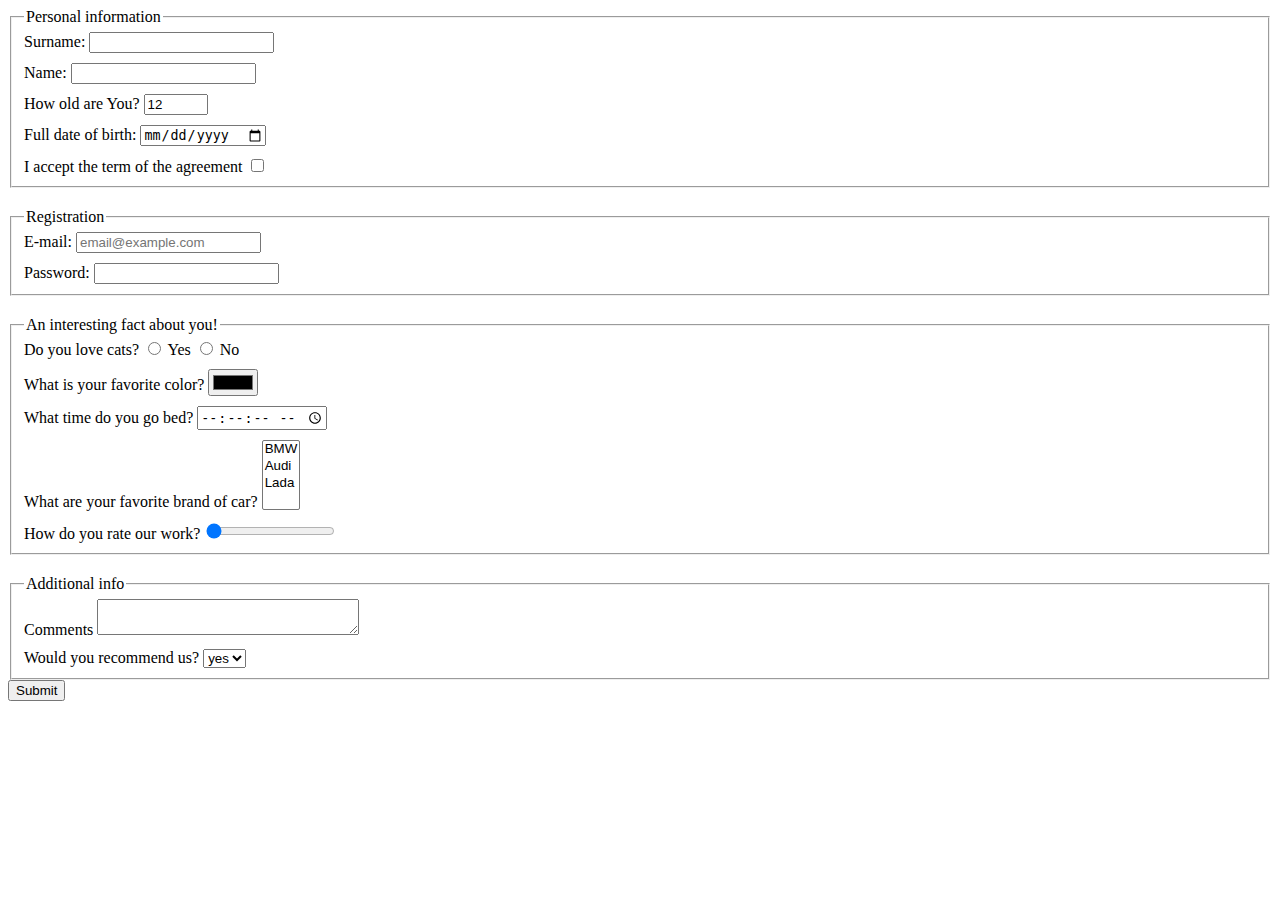
<file: index.html>
<!DOCTYPE html><html lang="en"><head><meta charset="UTF-8"><meta http-equiv="X-UA-Compatible" content="IE=edge"><meta name="viewport" content="width=device-width, initial-scale=1.0"><title>Document</title><link rel="stylesheet" href="style.2dde3a0a.css"></head><body> <form action="https://mate-academy-form-lesson.herokuapp.com/create-application" method="post"> <fieldset class="fieldset"> <legend>Personal information</legend> <div> <label> Surname: <input type="text" name="Surname" autocomplete="off" required> </label> </div> <div> <label class="form-field"> Name: <input type="text" name="Name" required> </label> </div> <div> <label class="form-field"> How old are You? <input type="number" name="howOld" value="12" min="1" max="100" required> </label> </div> <div> <label class="form-field"> Full date of birth: <input type="date" name="fullDate" required> </label> </div> <div> <label class="form-field"> I accept the term of the agreement <input type="checkbox" name="term" required> </label> </div> </fieldset> <fieldset class="fieldset"> <legend>Registration</legend> <div> <label> E-mail: <input type="email" id="E-mail" placeholder="email@example.com" required> </label> </div> <div> <label class="form-field"> Password: <input type="password" id="password" minlength="5" maxlength="30" required> </label> </div> </fieldset> <fieldset class="fieldset"> <legend>An interesting fact about you!</legend> <div> Do you love cats? <label> <input type="radio" name="doYouLoveCats" value="m"> Yes </label> <label> <input type="radio" name="doYouLoveCats" value="f"> No </label> </div> <div> <label class="form-field"> What is your favorite color? <input type="color" name="WhatIsYourFavoriteColor"> </label> </div> <div> <label class="form-field"> What time do you go bed? <input type="time" name="WhatTimeDoYouGoBed" step="1"> </label> </div> <div> <label class="form-field"> What are your favorite brand of car? <select name="brand" id="cars" multiple> <option value="BMW">BMW</option> <option value="Audi">Audi</option> <option value="Lada">Lada</option> </select> </label> </div> <div> <label class="form-field"> How do you rate our work? <input type="range" name="HowDoYouRateOurWork" required value="0"> </label> </div> </fieldset> <fieldset> <legend>Additional info</legend> <div> <label> Comments <textarea name="comments" rows="2" cols="30" placeholder="write your comment">
            </textarea> </label> </div> <div> <label class="form-field"> Would you recommend us? <select name="WhouldYouRecommendUs"> <option value="Yes">yes</option> <option value="No">no</option> </select> </label> </div> </fieldset> <button type="submit">Submit</button> </form> </body></html>
</file>
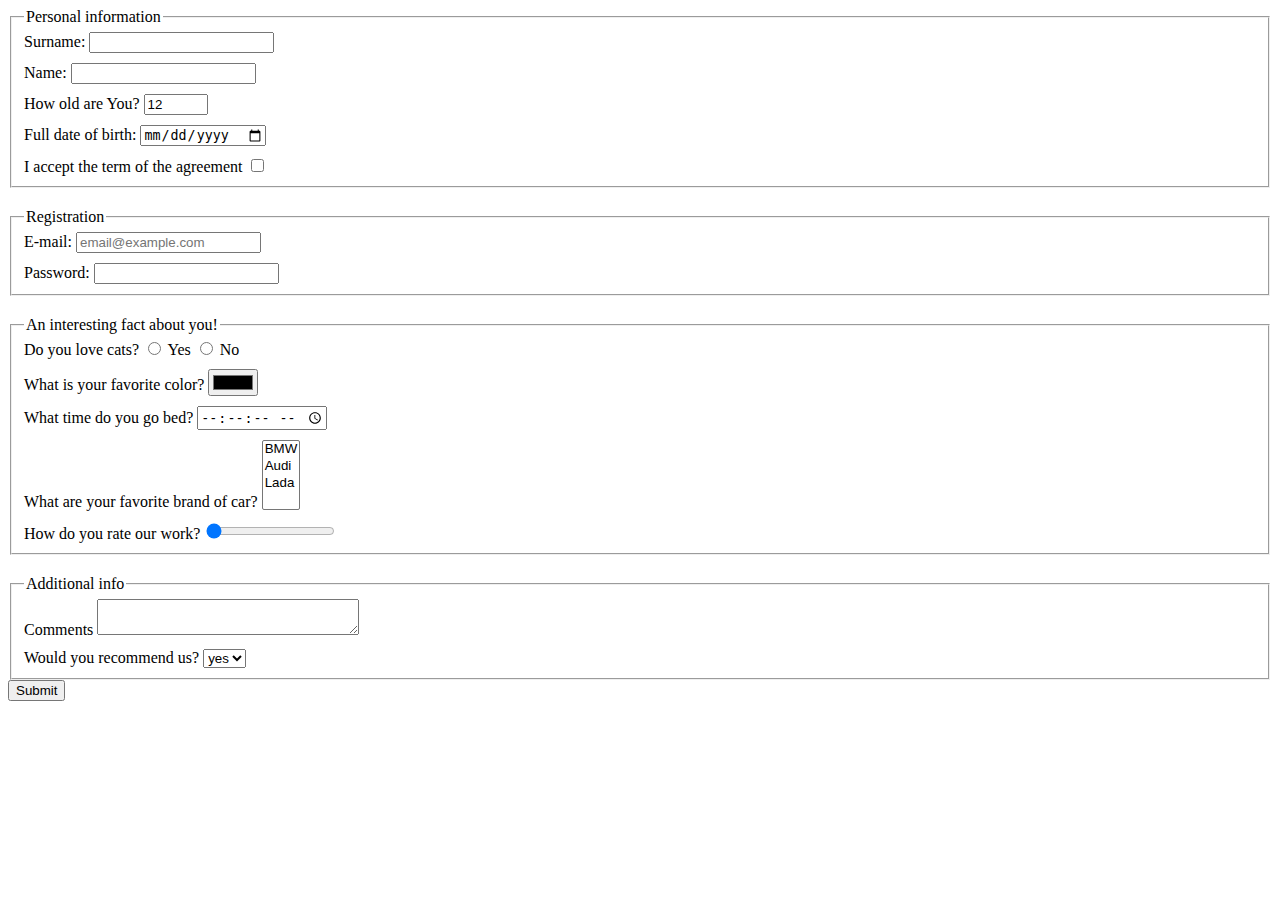
<file: src/index.html>
<!DOCTYPE html>
<html lang="en">
  <head>
    <meta charset="UTF-8">
    <meta http-equiv="X-UA-Compatible" content="IE=edge">
    <meta name="viewport" content="width=device-width, initial-scale=1.0">
    <title>Document</title>
    <link rel="stylesheet" href="./style.css">
  </head>
  <body>
    <form action="https://mate-academy-form-lesson.herokuapp.com/create-application" method="post">
      <fieldset class="fieldset">
        <legend>Personal information</legend>
        <div>
          <label>
            Surname:
            <input
              type="text"
              name="Surname"
              autocomplete="off"
              required
            >
          </label>
        </div>

        <div>
          <label class="form-field">
            Name:
            <input
              type="text"
              name="Name"
              required
            >
          </label>
        </div>

        <div>
          <label class="form-field">
              How old are You?
            <input
              type="number"
              name="howOld"
              value="12"
              min="1"
              max="100"
              required
            >
          </label>
        </div>

        <div>
          <label class="form-field">
              Full date of birth:
            <input
              type="date"
              name="fullDate"
              required
            >
          </label>
        </div>

        <div>
          <label class="form-field">
              I accept the term of the agreement
            <input
              type="checkbox"
              name="term"
              required
            >
          </label>
        </div>
      </fieldset>

      <fieldset class="fieldset">
        <legend>Registration</legend>
        <div>
          <label>
            E-mail:
            <input
              type="email"
              id="E-mail"
              placeholder="email@example.com"
              required
            >
          </label>
        </div>
        <div>
          <label class="form-field">
            Password:
            <input
              type="password"
              id="password"
              minlength="5"
              maxlength="30"
              required
            >
          </label>
        </div>
      </fieldset>

      <fieldset class="fieldset">
        <legend>An interesting fact about you!</legend>
        <div>
          Do you love cats?

          <label>
            <input
              type="radio"
              name="doYouLoveCats"
              value="m"
            >
              Yes
          </label>

          <label>
            <input
              type="radio"
              name="doYouLoveCats"
              value="f"
            >
              No
          </label>
        </div>
        <div>
          <label class="form-field">
            What is your favorite color?
            <input
             type="color"
             name="WhatIsYourFavoriteColor"
            >
          </label>
        </div>
        <div>
          <label class="form-field">
            What time do you go bed?
            <input
              type="time"
              name="WhatTimeDoYouGoBed"
              step="1"
            >
          </label>
        </div>
        <div>
          <label class="form-field">
            What are your favorite brand of car?
            <select
              name="brand"
              id="cars"
              multiple
            >
              <option value="BMW">BMW</option>
              <option value="Audi">Audi</option>
              <option value="Lada">Lada</option>
            </select>
          </label>
        </div>
        <div>
          <label class="form-field">
            How do you rate our work?
            <input
              type="range"
              name="HowDoYouRateOurWork"
              required
              value="0"
            >
          </label>
        </div>
      </fieldset>

      <fieldset>
        <legend>Additional info</legend>
        <div>
          <label>
            Comments
            <textarea
              name="comments"
              rows="2"
              cols="30"
              placeholder="write your comment"
            >
            </textarea>
          </label>
        </div>
        <div>
          <label class="form-field">
            Would you recommend us?
            <select name="WhouldYouRecommendUs">
              <option value="Yes">yes</option>
              <option value="No">no</option>
            </select>
          </label>
        </div>
      </fieldset>
      <button type="submit">Submit</button>
    </form>
  </body>
</html>
</file>
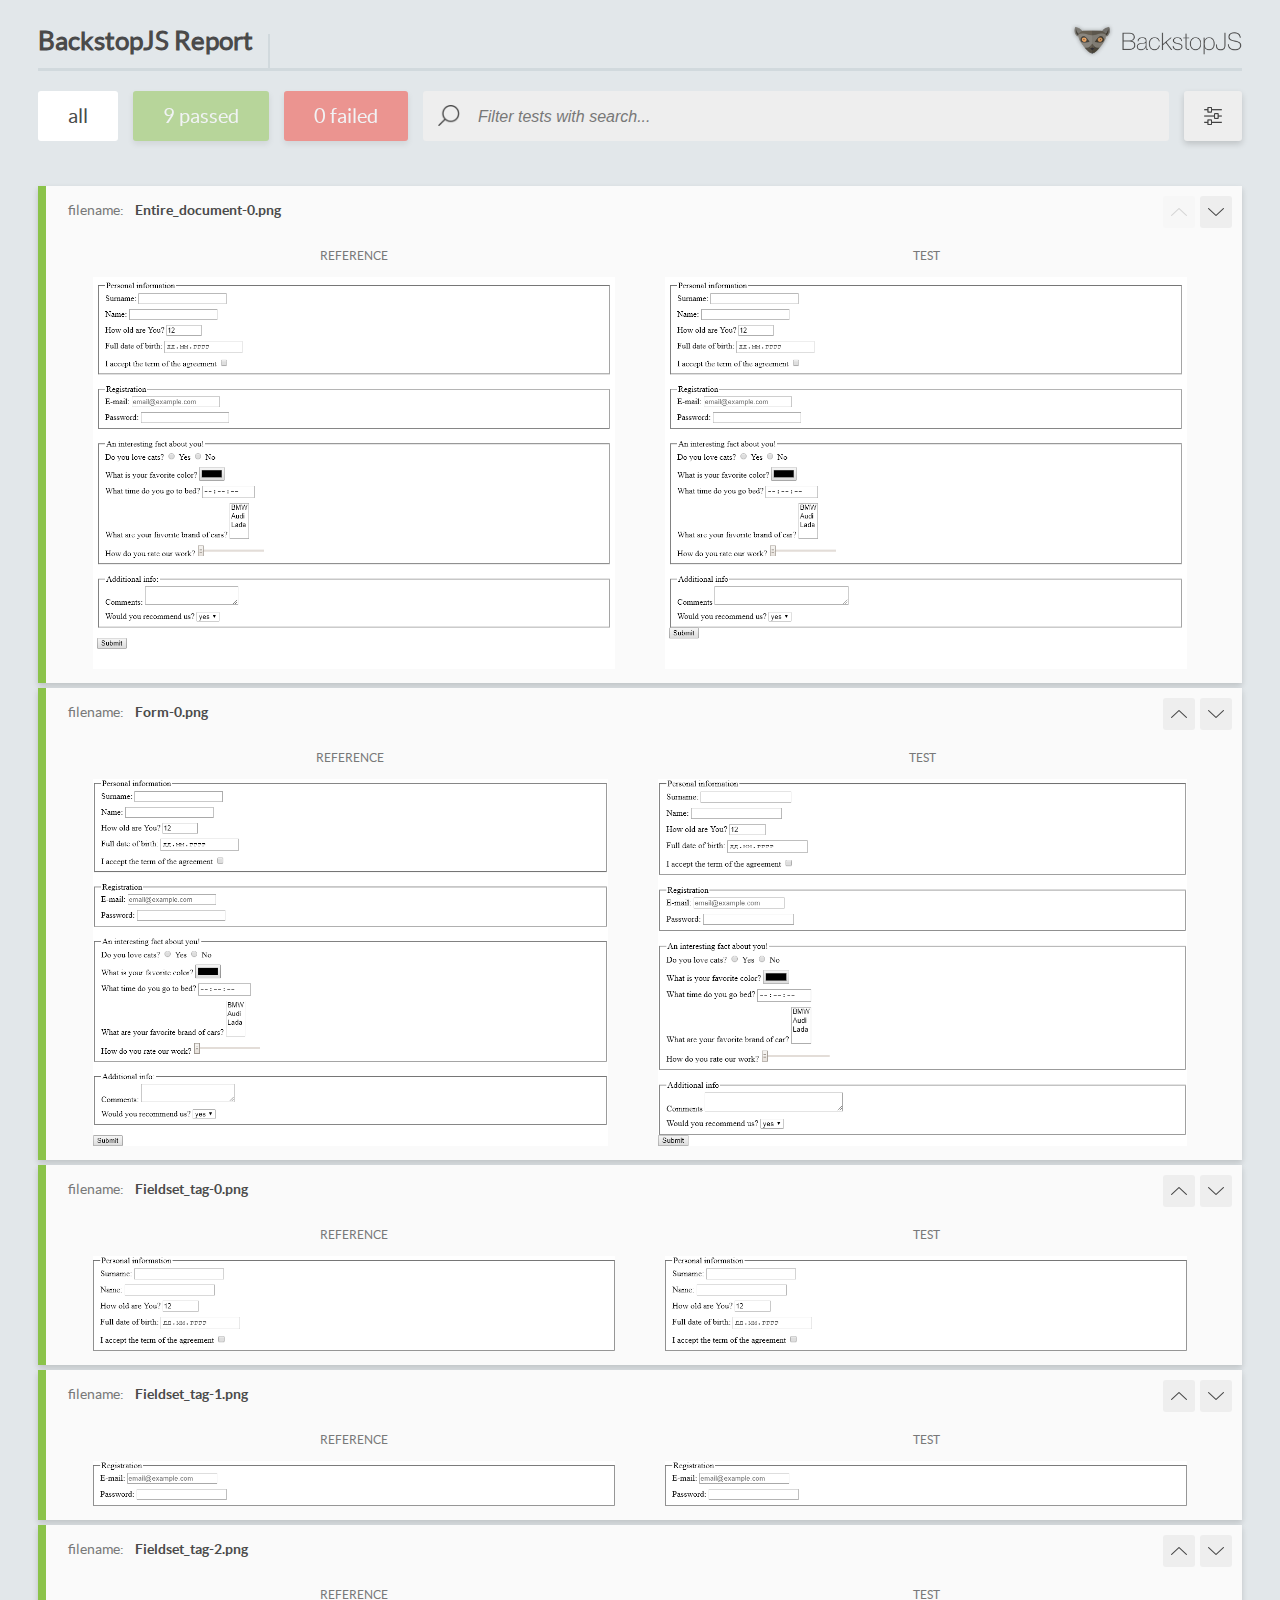
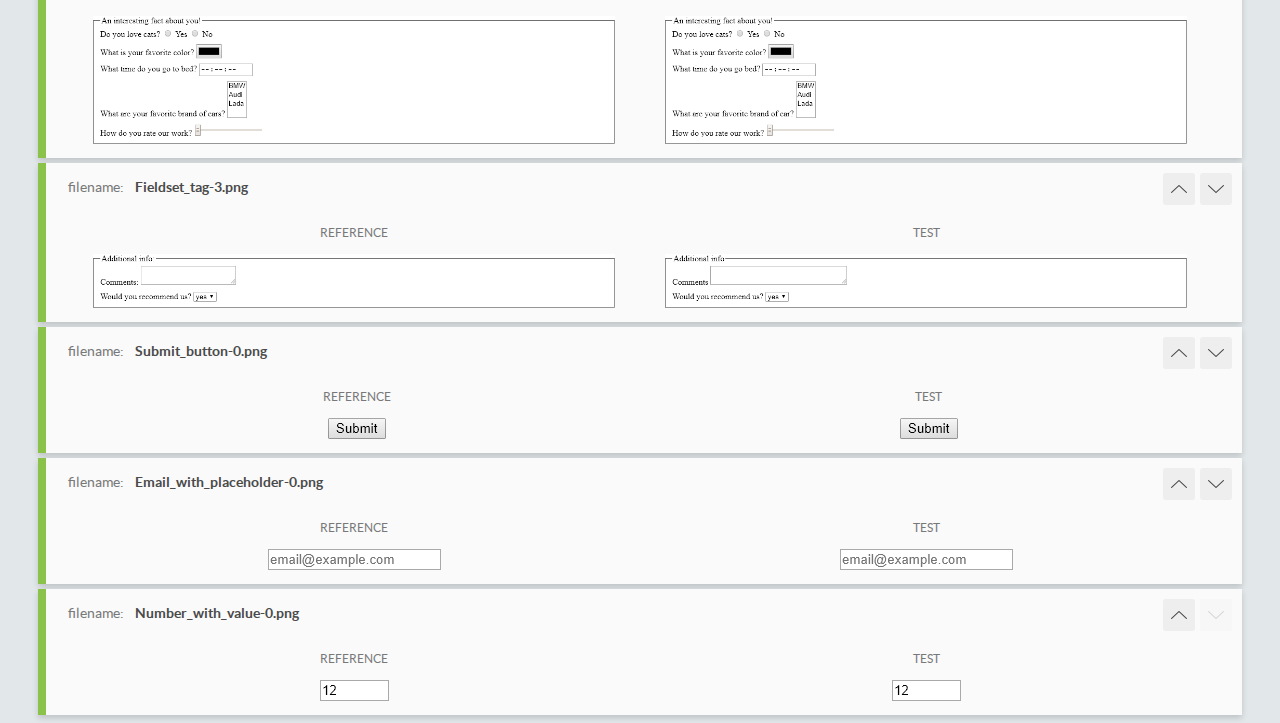
<file: report/html_report/index.html>
<!DOCTYPE html>
<html>
  <head>
    <meta charset="utf-8">
    <title>BackstopJS Report</title>

    <style>
      @font-face {
          font-family: 'latoregular';
          src: url('./assets/fonts/lato-regular-webfont.woff2') format('woff2'),
              url('./assets/fonts/lato-regular-webfont.woff') format('woff');
          font-weight: 400;
          font-style: normal;
      }
      @font-face {
          font-family: 'latobold';
          src: url('./assets/fonts/lato-bold-webfont.woff2') format('woff2'),
              url('./assets/fonts/lato-bold-webfont.woff') format('woff');
          font-weight: 700;
          font-style: normal;
      }

      .ReactModal__Body--open {
          overflow: hidden;
      }
      .ReactModal__Body--open .header {
        display: none;
      }

    </style>
  </head>
  <body style="background-color: #E2E7EA">
    <div id="root">

    </div>
    <script type="text/javascript">
      function report (report) { // eslint-disable-line no-unused-vars
        window.tests = report;
      }
    </script>
    <script type="text/javascript" src="config.js"></script>
    <script type="text/javascript" src="index_bundle.js"></script>
  </body>
</html>
</file>
<file: style.2dde3a0a.css>
.form-field{display:block;margin-top:10px}.fieldset{margin-bottom:20px}.button{margin:20px}
/*# sourceMappingURL=style.2dde3a0a.css.map */
</file>
<file: src/style.css>
/* styles go here */
.form-field {
  display: block;
  margin-top: 10px;
}

.fieldset {
  margin-bottom: 20px;
}

.button {
  margin: 20px;
}
</file>
